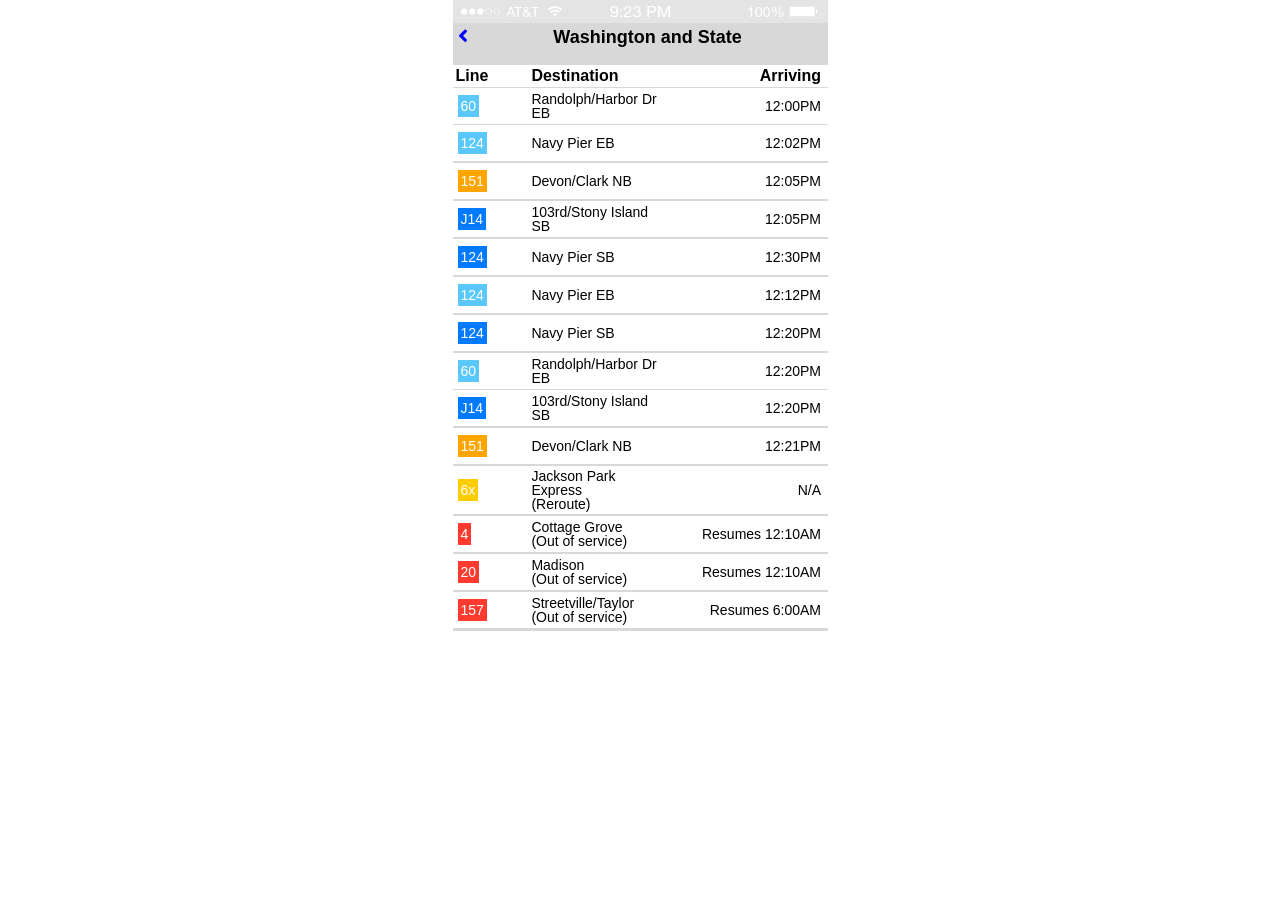
<file: index.html>
<!DOCTYPE html>
<html lang="en" dir="ltr">
<head>
  <meta charset="utf-8">
  <meta name="viewport" content="width=device-width, initial-scale=1">
  <title></title>
  <link rel="stylesheet" href="css/reset.css">
  <link rel="stylesheet" href="css/style.css">
  <link rel="stylesheet" href="https://use.fontawesome.com/releases/v5.1.0/css/all.css" integrity="sha384-lKuwvrZot6UHsBSfcMvOkWwlCMgc0TaWr+30HWe3a4ltaBwTZhyTEggF5tJv8tbt" crossorigin="anonymous">
</head>
<body>
  <section class="container">
    <nav>
      <img src ="./images/statusbar.png">
      <i class="fas fa-angle-left"></i>
      <ul>
        <li><h1 class="nav">Washington and State</h1></li>
        </div>
      </nav>
      <ul>
        <li>
          <ul>
            <li class="title, left"><h2 class="nav">Line</li>
            <li class="title, center"><h2 class="nav">Destination</li>
            <li class="title, right"><h2 class="nav">Arriving</li>
          </ul>
        </li>
        <li>
          <ul>
            <li class="left"><button class= "button">60 </button></li>
            <li class="center">Randolph/Harbor Dr EB</li>
            <li class="right">12:00PM</li>
          </ul>
        </li>
        <li>
          <ul>
            <li class="left"><button class= "button">124</button></li>
            <li class="center">Navy Pier EB</li>
            <li class="right">12:02PM</li>
          </ul>
        </li>
      </ul>
      <ul>
        <li>
          <ul>
            <li class="left"><button class= "button2">151</button></li>
            <li class="center">Devon/Clark NB</li>
            <li class="right">12:05PM</li>
          </ul>
        </li>
      </ul>
      <ul>
        <li>
          <ul>
            <li class="left"><button class= "button3">J14</button></li>
            <li class="center">103rd/Stony Island SB</li>
            <li class="right">12:05PM</li>
          </ul>
        </li>
      </ul>
      <ul>
        <li>
          <ul>
            <li class="left"><button class= "button3">124</button></li>
            <li class="center">Navy Pier SB</li>
            <li class="right">12:30PM</li>
          </ul>
        </li>
      </ul>
      <ul>
        <li>
          <ul>
            <li class="left"><button class= "button">124</button></li>
            <li class="center">Navy Pier EB</li>
            <li class="right">12:12PM</li>
          </ul>
        </li>
      </ul>
      <ul>
        <li>
          <ul>
            <li class="left"><button class= "button3">124</button></li>
            <li class="center">Navy Pier SB</li>
            <li class="right">12:20PM</li>
          </ul>
        </li>
      </ul>
      <ul>
        <li>
          <ul>
            <li class="left"><button class= "button">60 </button></li>
            <li class="center">Randolph/Harbor Dr EB</li>
            <li class="right">12:20PM</li>
          </ul>
        </li>
        <ul>
          <li>
            <ul>
              <li class="left"><button class= "button3">J14</button></li>
              <li class="center">103rd/Stony Island SB</li>
              <li class="right">12:20PM </li>
            </ul>
          </li>
        </ul>
        <ul>
          <li>
            <ul>
              <li class="left"><button class= "button2">151</button></li>
              <li class="center">Devon/Clark NB</li>
              <li class="right">12:21PM</li>
            </ul>
          </li>
        </ul>
        <ul>
          <li>
            <ul>
              <li class="left"><button class= "button4">6x</button></li>
              <li class="center">Jackson Park Express<br />(Reroute)</li>
              <li class="right">N/A</li>
            </ul>
          </li>
        </ul>
        <ul>
          <li>
            <ul>
              <li class="left"><button class= "button5">4</button></li>
              <li class="center">Cottage Grove<br /> (Out of service)</li>
              <li class="right">Resumes 12:10AM</li>
            </ul>
          </li>
        </ul>
        <ul>
          <li>
            <ul>
              <li class="left"><button class= "button5">20</button></li>
              <li class="center">Madison <br /> (Out of service)</li>
              <li class="right">Resumes 12:10AM</li>
            </ul>
          </li>
        </ul>
        <ul>
          <li>
            <ul>
              <li class="left"><button class= "button5">157</button></li>
              <li class="center">Streetville/Taylor<br /> (Out of service)</li>
              <li class="right">Resumes 6:00AM</li>
            </ul>
          </li>
        </ul>

      </div>

    </body>
    </html>
</file>
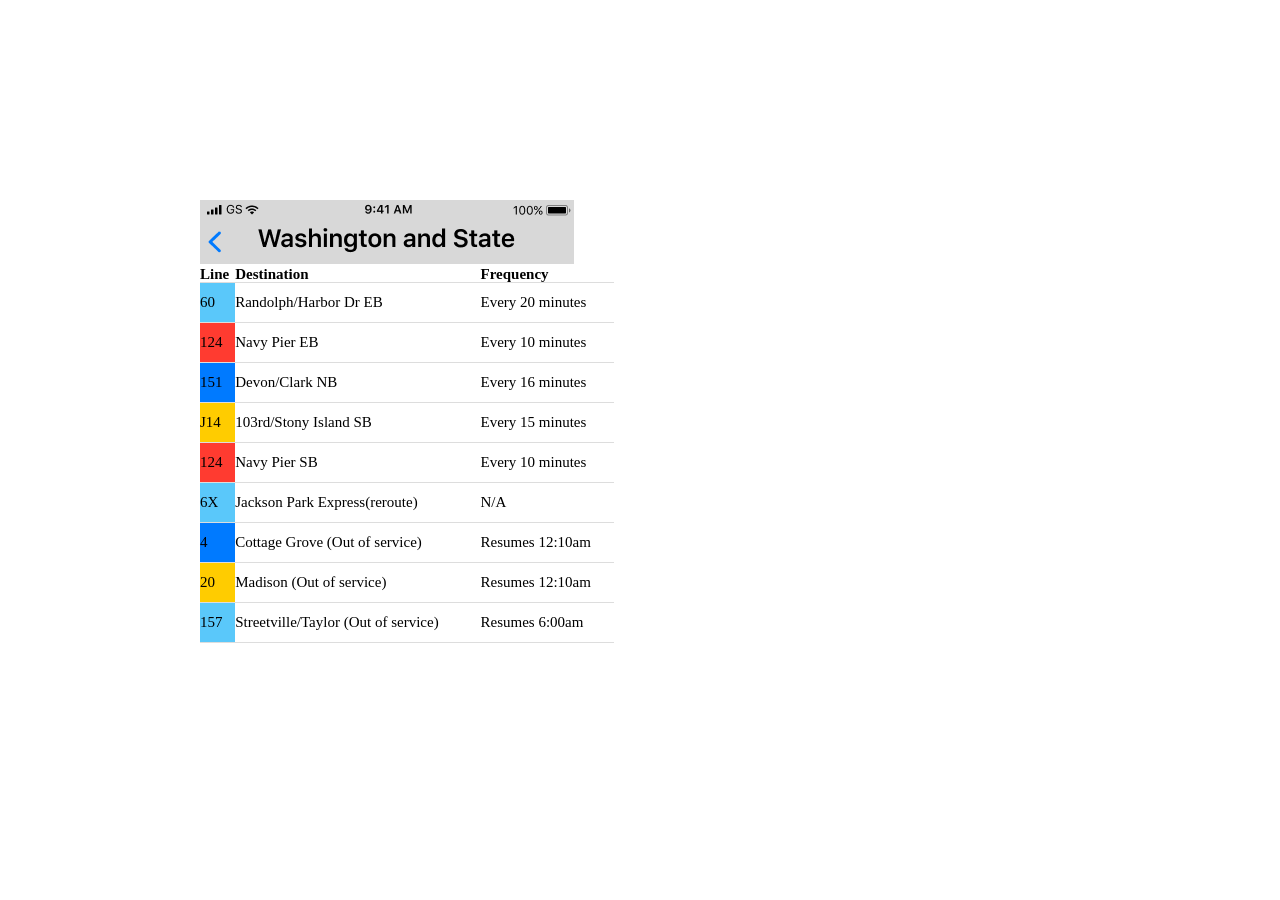
<file: images/index.html>
<!DOCTYPE html>
<html lang="en" dir="ltr">
  <head>
    <meta charset="utf-8">
    <meta name="viewport" content="width=device-width, initial-scale=1">
    <title></title>
    <link rel="stylesheet" href="css/reset.css">
  <link rel="stylesheet" href="css/style.css">
<link rel="stylesheet" href="https://cdnjs.cloudflare.com/ajax/libs/font-awesome/4.7.0/css/font-awesome.min.css">
  </head>
  <body>
    <img src="/Images/Top Bar.png">
    <section class="container">
    <table style="width:47%">
  <tr>
    <th>Line</th>
    <th>Destination</th>
    <th>Frequency</th>
  </tr>
  <tr>
    <td style="background-color:#5AC8FA">60</td>
    <td>Randolph/Harbor Dr EB</td>
    <td>Every 20 minutes</td>
  </tr>
  <tr>
    <td style="background-color:#FF3B30">124</td>
    <td>Navy Pier EB</td>
    <td>Every 10 minutes</td>
  </tr>
  <tr>
    <td style="background-color:#007AFF">151</td>
    <td>Devon/Clark NB</td>
    <td>Every 16 minutes</td>
  </tr>
  <tr>
    <td style="background-color:#FFCC00">J14</td>
    <td>103rd/Stony Island SB</td>
    <td>Every 15 minutes</td>
  </tr>
  <tr>
    <td style="background-color:#FF3B30">124</td>
    <td>Navy Pier SB</td>
    <td>Every 10 minutes</td>
  </tr>
  <tr>
    <td style="background-color:#5AC8FA">6X</td>
    <td>Jackson Park Express(reroute)</td>
    <td>N/A</td>
  </tr>
  <tr>
  <td style="background-color:#007AFF">4</td>
    <td>Cottage Grove (Out of service)</td>
    <td>Resumes 12:10am</td>
  </tr>
  <tr>
    <td style="background-color:#FFCC00">20</td>
    <td>Madison (Out of service)</td>
    <td>Resumes 12:10am</td>
  </tr>
  <tr>
    <td style="background-color:#5AC8FA">157</td>
    <td>Streetville/Taylor (Out of service)</td>
    <td>Resumes 6:00am</td>
  </tr>
  <tr>
  </tr>
</table>
  </body>
</html>
</file>
<file: css/style.css>
* {
  box-sizing: border-box;
}
body {
  font-family:'SF Pro Text', sans-serif;
  font-size: 14px;
  width: 375px;
  height:auto;
  margin: 0 auto;
}
.button {
  background-color:#5AC8FA;
  border: none;
  color: white;
  padding: 3px 3px;
  text-align: center;
  text-decoration: none;
  display: inline-block;
  font-size: 14px;
  margin: 4px 2px;
  cursor: pointer;
}
.button2 {
  background-color:orange;
  border: none;
  color: white;
  padding: 3px 3px;
  text-align: center;
  text-decoration: none;
  display: inline-block;
  font-size: 14px;
  margin: 4px 2px;
  cursor: pointer;
}
.button3 {
  background-color:#007AFF;
  border: none;
  color: white;
  padding: 3px 3px;
  text-align: center;
  text-decoration: none;
  display: inline-block;
  font-size: 14px;
  margin: 4px 2px;
  cursor: pointer;
}
.button4 {
  background-color:#FFCC00;
  border: none;
  color: white;
  padding: 3px 3px;
  text-align: center;
  text-decoration: none;
  display: inline-block;
  font-size: 14px;
  margin: 4px 2px;
  cursor: pointer;
}
.button5 {
  background-color:#FF3B30;
  border: none;
  color: white;
  padding: 3px 3px;
  text-align: center;
  text-decoration: none;
  display: inline-block;
  font-size: 14px;
  margin: 4px 2px;
  cursor: pointer;
}
.container {
  margin: 0; auto;
  width: 375px;
}
.fas {
  display:inline;
  float:left;
  color: blue;
  padding-left: 5px;
  size: 5px;
}
h1 {
  font-family:'SF pro text',sans-serif;
  font-size: 18px;
  align-content: center;
  font-weight: bold;
  display: inline;
}
h2 {
  font-weight: bold;
  font-size: 16px;
}
img{
  width: 375px;
  height:auto;
  background-color: #D8D8D8;
  margin: 0 auto;
}
nav {
  margin: 0; auto;
  padding: 0px,0px,15px,15px;
  width: 375px;
  background-color:#D8D8D8;
  height:65px;
  text-align: center;
  font-family: 'SF pro text',sans-serif;
  font-size: 20px;
  display:block;
}
ul {
  padding: 0;
  border-bottom: 1px solid #D8D8D8;
}
ul li {
  list-style-type: none;
}

ul li ul li {
  display: inline-block;
  vertical-align: middle;
  padding-top: 3px;
  padding-bottom: 3px;
}
.left {
  width: 12%;
  padding-left: 3px;
}

.center {
  width: 43%;
  padding-left: 30px;
}
.right {
  width: 42%
}
li.right {
  text-align: right;
  padding-right: 3px
}
</file>
<file: images/css/style.css>
* {
  box-sizing: border-box;
}
body {
  font-family:'SF pro text';
  font-size: 15px;
  margin:200px;
}

div.column {
    column-count: 3;
}
div {
    column-gap: 1px;
}
img{
  max-width: 100%;
  height:auto;
  background-color: #D8D8D8;
}
div {
    column-rule-color: grey;
}
@media screen and (min-width: 575px){
  div {
    margin: 1%;
    width: 48%;
  }
  }@media screen and (min-width: 900px){
    div {
      margin: 1%;
      width: 22%;
    }
table {
  width: 100%;
  border-collapse: collapse;
}
td {
  height: 40px;
  vertical-align: middle;
  text-align: left;
}
th {
    text-align: left;
    height: 15px;
    font-weight: bold;
}
th, td,table {
    border-bottom: 1px solid #ddd;
}
h1 {
    font-family:'SF pro text';
    font-size: 16px;
    align-content: center;
    font-weight: bold;
}
h2 {
  font-weight:bold;
}
</file>
